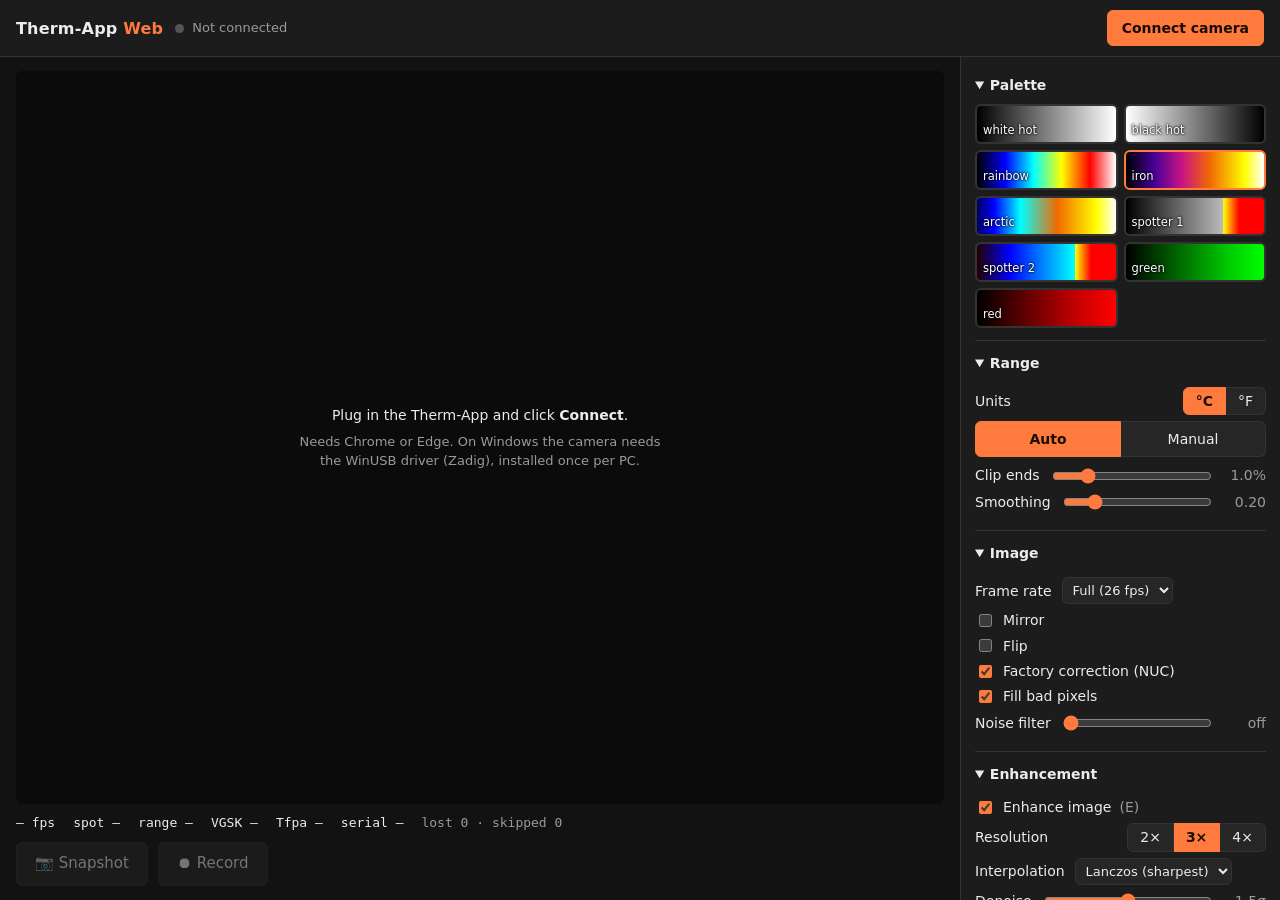
<file: web/index.html>
<!doctype html>
<html lang="en">
<head>
<meta charset="utf-8">
<meta name="viewport" content="width=device-width, initial-scale=1, viewport-fit=cover">
<title>Therm-App Web</title>
<meta name="theme-color" content="#121212">
<link rel="manifest" href="manifest.webmanifest">
<link rel="icon" href="icons/favicon-32.png" sizes="32x32">
<link rel="apple-touch-icon" href="icons/icon-192.png">
<link rel="stylesheet" href="app.css">
</head>
<body>
<header class="topbar">
  <div class="brand">Therm-App <span>Web</span></div>
  <div id="status" class="status off"><i></i><span>Not connected</span></div>
  <div class="spacer"></div>
  <button id="btn-install" hidden title="Install as an app: home-screen or desktop icon, opens full-window, works offline">⤓ Install app</button>
  <button id="btn-connect" class="primary">Connect camera</button>
  <button id="btn-disconnect" hidden>Disconnect</button>
</header>

<main class="layout">
  <section class="stage">
    <div id="banner" class="banner" hidden></div>
    <div class="viewer" id="viewer">
      <canvas id="view" width="1152" height="864"></canvas>
      <div id="rec-badge" class="rec-badge" hidden><i></i><span></span></div>
      <div id="limit-hl" class="limit-hl" hidden></div>
      <div id="placeholder" class="placeholder">
        <p>Plug in the Therm-App and <span class="only-mouse">click</span><span class="only-touch">tap</span> <b>Connect</b>.</p>
        <p class="hint">Needs Chrome or Edge. On Windows the camera needs the WinUSB driver (Zadig), installed once per PC.</p>
      </div>
    </div>
    <!-- Touch layouts only: camera-style controls (a column at the right in landscape, a row in portrait). -->
    <nav id="rail" class="rail" aria-label="Camera controls">
      <button id="t-connect" class="primary">Connect</button>
      <button id="t-snap" class="t-big" disabled aria-label="Snapshot">📷</button>
      <button id="t-rec" class="t-big t-rec" disabled aria-label="Record"><i></i></button>
      <button id="t-palette" aria-label="Next palette"><span class="t-swatch"></span></button>
      <button id="t-range" aria-label="Range mode">Auto</button>
      <button id="t-settings" aria-label="Settings">⚙</button>
      <button id="t-full" aria-label="Full screen">⛶</button>
    </nav>
    <div class="readout">
      <span id="ro-fps">– fps</span>
      <span id="ro-spot">spot –</span>
      <span id="ro-range">range –</span>
      <span id="ro-vgsk" class="ro-detail">VGSK –</span>
      <span id="ro-tfpa" class="ro-detail">Tfpa –</span>
      <span id="ro-serial" class="ro-detail">serial –</span>
      <span id="ro-dropped" class="dim" title="Lost: corrupted, or (at full rate) made by the sensor but never received. Skipped: received but not drawn because the page was busy.">lost 0 · skipped 0</span>
    </div>
    <div class="capture-bar">
      <button id="btn-snap" class="big" disabled title="Snapshot (Space)">📷 Snapshot</button>
      <button id="btn-rec" class="big" disabled title="Record video (R)">⏺ Record</button>
      <span id="capture-msg" class="dim"></span>
    </div>
  </section>

  <div id="scrim" class="scrim"></div>
  <aside class="panel" id="panel">
    <div id="tabs" class="tabs" role="tablist"></div>
    <details open>
      <summary>Palette</summary>
      <div id="palettes" class="swatches"></div>
    </details>

    <details open>
      <summary>Range</summary>
      <div class="row">Units
        <div class="seg compact" id="units">
          <button data-unit="C">°C</button>
          <button data-unit="F">°F</button>
        </div>
      </div>
      <div class="seg" id="range-mode">
        <button data-mode="auto">Auto</button>
        <button data-mode="manual">Manual</button>
      </div>
      <p class="note top only-touch-block">Tip: tap the max or min temperature on the colour bar, then swipe up or down on the image to adjust it.</p>
      <div id="auto-range">
        <label class="row">Clip ends <input id="agc-ignore" type="range" min="0" max="5" step="0.1"><output id="agc-ignore-v"></output></label>
        <label class="row">Smoothing <input id="agc-smooth" type="range" min="0.02" max="1" step="0.01"><output id="agc-smooth-v"></output></label>
      </div>
      <div id="manual-range" hidden>
        <div class="row range-row"><span class="lbl">Max</span><input id="rng-hi" type="range"><span class="stepper"><button class="step" data-which="hi" data-dir="-1" aria-label="Lower max">−</button><input id="rng-hi-n" type="number"><button class="step" data-which="hi" data-dir="1" aria-label="Raise max">+</button></span><span class="unit"></span></div>
        <div class="row range-row"><span class="lbl">Min</span><input id="rng-lo" type="range"><span class="stepper"><button class="step" data-which="lo" data-dir="-1" aria-label="Lower min">−</button><input id="rng-lo-n" type="number"><button class="step" data-which="lo" data-dir="1" aria-label="Raise min">+</button></span><span class="unit"></span></div>
        <p class="note">Manual starts from the current auto range, so switching to it freezes the colours. Drag, type, or step by 0.1° with − / + (hold to repeat)<span class="only-mouse"> or the mouse wheel (Shift for 1°)</span>.</p>
      </div>
    </details>

    <details open>
      <summary>Image</summary>
      <label class="row">Frame rate
        <select id="opt-fps" title="Camera frame rate">
          <option value="25">Full (26 fps)</option>
          <option value="20">20 fps</option>
          <option value="15">15 fps</option>
          <option value="10">10 fps</option>
          <option value="9">9 fps</option>
          <option value="5">5 fps</option>
          <option value="2">2 fps</option>
          <option value="1">1 fps</option>
        </select>
      </label>
      <label class="check"><input id="opt-mirror" type="checkbox"> Mirror</label>
      <label class="check"><input id="opt-flip" type="checkbox"> Flip</label>
      <label class="check"><input id="opt-nuc" type="checkbox"> Factory correction (NUC)</label>
      <label class="check"><input id="opt-badpix" type="checkbox"> Fill bad pixels</label>
      <label class="row">Noise filter <input id="opt-temporal" type="range" min="0" max="0.9" step="0.05"><output id="opt-temporal-v"></output></label>
    </details>

    <details open>
      <summary>Enhancement</summary>
      <label class="check"><input id="enh-on" type="checkbox"> Enhance image <span class="dim only-mouse">(E)</span></label>
      <div class="row">Resolution
        <div class="seg compact" id="enh-scale">
          <button data-scale="2">2×</button>
          <button data-scale="3">3×</button>
          <button data-scale="4">4×</button>
        </div>
      </div>
      <label class="row">Interpolation
        <select id="enh-interp">
          <option value="lanczos">Lanczos (sharpest)</option>
          <option value="bicubic">Bicubic</option>
          <option value="bilinear">Bilinear</option>
          <option value="nearest">Nearest (pixels)</option>
        </select>
      </label>
      <label class="row">Denoise <input id="enh-denoise" type="range" min="0" max="3" step="0.1"><output id="enh-denoise-v"></output></label>
      <label class="row">Detail <input id="enh-detail" type="range" min="1" max="4" step="0.1"><output id="enh-detail-v"></output></label>
      <p class="note" id="enh-note">Edge-preserving denoise and halo-free detail boost, on the GPU. Only the picture changes: spot, min/max and saved temperatures use the unenhanced data. Noise now <span id="enh-noise">–</span>.</p>
    </details>

    <details open>
      <summary>Dark frame</summary>
      <p class="note top">Cover the lens with something of uniform temperature that fills the whole view, such as a lens cap, book or piece of card left at room temperature for a while. Then click Capture.</p>
      <div class="row">
        <button id="btn-dark" class="small" disabled>Capture dark frame</button>
        <select id="dark-frames" title="Frames averaged">
          <option value="16">16 frames</option>
          <option value="32">32 frames</option>
          <option value="64">64 frames</option>
        </select>
      </div>
      <label class="check"><input id="opt-dark" type="checkbox"> Apply dark frame</label>
      <p class="note" id="dark-status">No dark frame for this camera.</p>
      <button id="btn-dark-clear" class="small" hidden>Clear dark frame</button>
    </details>

    <details open>
      <summary>Overlays</summary>
      <label class="check"><input id="ov-spot" type="checkbox"> Spot meter <span class="dim">(click image to move)</span></label>
      <label class="check"><input id="ov-extremes" type="checkbox"> Min / max markers</label>
      <label class="check"><input id="ov-colorbar" type="checkbox"> Colour bar</label>
    </details>

    <details>
      <summary>Camera</summary>
      <label class="check"><input id="vgsk-auto" type="checkbox"> Automatic bias (VGSK)</label>
      <label class="row">VGSK <input id="vgsk-manual" type="range" min="1300" max="1580" step="1"><output id="vgsk-manual-v"></output></label>
      <p class="note">The bias keeps the sensor at the operating point the factory calibration was made at. Leave it automatic for correct temperatures. Raw mean <span id="vgsk-mean">–</span> / target <span id="vgsk-target">–</span>.</p>
    </details>

    <details open>
      <summary>Capture</summary>
      <div class="row folder">Save to <b id="folder-name">Downloads</b> <button id="btn-folder" class="small">Choose folder…</button></div>
      <label class="check"><input id="cap-tiff" type="checkbox"> Also save temperatures (32-bit TIFF, °C)</label>
      <label class="check"><input id="cap-raw" type="checkbox"> Also save raw USB frame</label>
      <label class="row">Video format <select id="vid-format"></select></label>
      <label class="row">Video quality
        <select id="vid-quality">
          <option value="standard">Standard</option>
          <option value="high">High</option>
          <option value="maximum">Maximum</option>
        </select>
      </label>
      <p class="note">Snapshots save the view as PNG. The TIFF holds every pixel's temperature in °C, for analysis or re-colouring. Video: <span id="video-fmt">–</span>.</p>
    </details>

    <details>
      <summary>Calibration</summary>
      <p class="note" id="cal-status">No camera connected.</p>
      <button id="btn-import" class="small">Import calibration folder…</button>
      <button id="btn-import-files" class="small">Pick the files instead…</button>
      <input id="file-import" type="file" webkitdirectory multiple hidden>
      <input id="file-import-files" type="file" multiple hidden>
      <ul id="cal-list" class="cal-list"></ul>
      <p class="note">Each camera has factory calibration files that the old Android app kept in <code>/sdcard/ThermApp/&lt;serial&gt;/</code>. Opgal's download server no longer exists, so import that folder once. If folder selection doesn't work, connect the camera, tap "Pick the files instead", and select all of <code>0.bin</code>–<code>11.bin</code>. The calibration stays in this browser and is never uploaded.</p>
    </details>


    <p class="keys dim only-mouse">Keys: Space snapshot · R record · P/Shift+P palette · M mirror · F flip · A auto/manual range · E enhancement</p>
  </aside>
</main>

<script type="module" src="js/main.js"></script>
</body>
</html>
</file>
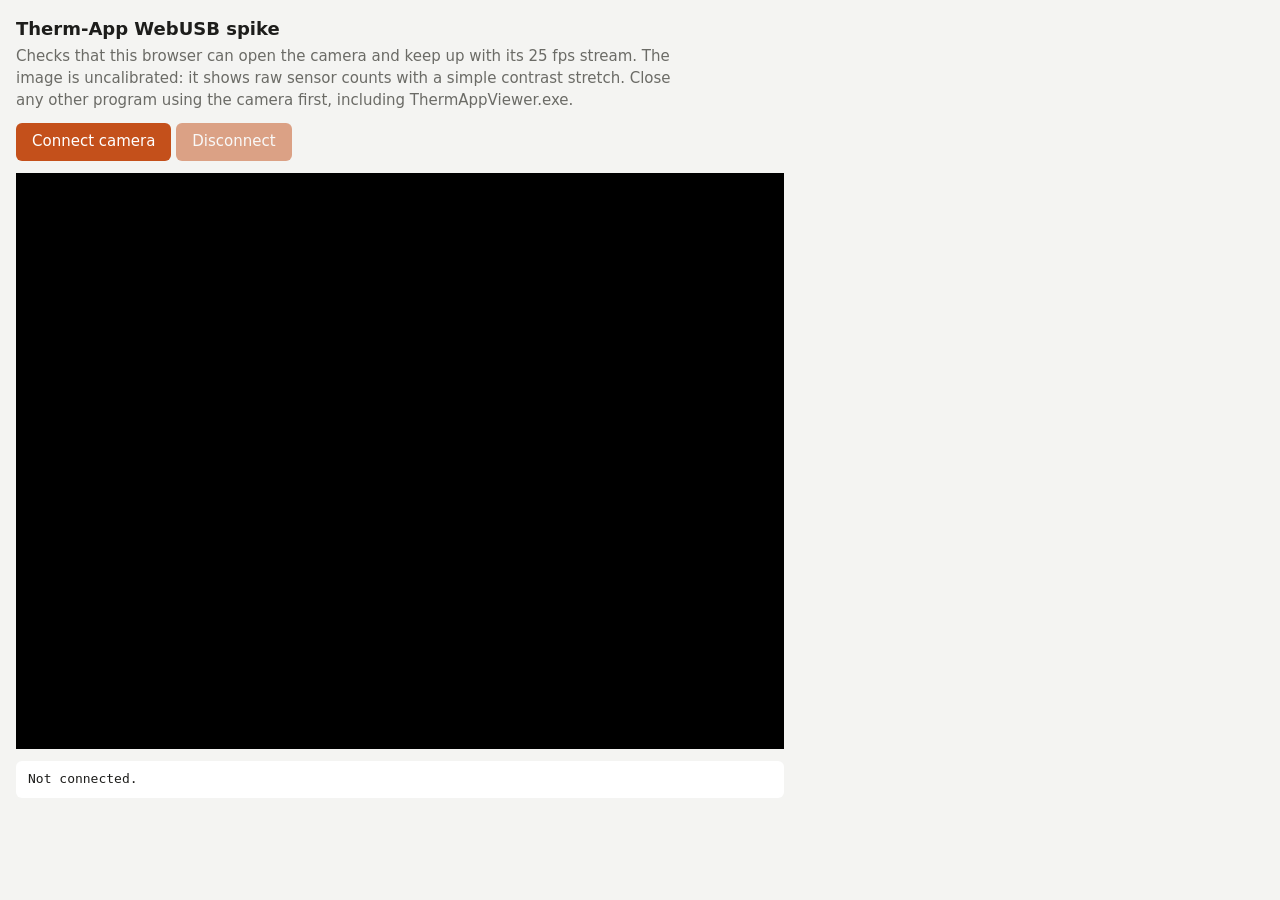
<file: web/spike.html>
<!doctype html>
<html lang="en">
<head>
<meta charset="utf-8">
<meta name="viewport" content="width=device-width, initial-scale=1">
<title>Therm-App WebUSB spike</title>
<style>
  :root { color-scheme: light dark; --bg: #f4f4f2; --fg: #1d1d1b; --muted: #6b6b66; --accent: #c4501b; --panel: #ffffff; }
  @media (prefers-color-scheme: dark) { :root { --bg: #161615; --fg: #ecece8; --muted: #9a9a94; --accent: #ff7a3d; --panel: #222220; } }
  body { margin: 0; padding: 16px; background: var(--bg); color: var(--fg); font: 15px/1.45 system-ui, sans-serif; }
  h1 { font-size: 18px; margin: 0 0 4px; }
  p { margin: 0 0 12px; color: var(--muted); max-width: 70ch; }
  button { font: inherit; padding: 8px 16px; border-radius: 6px; border: 0; background: var(--accent); color: #fff; cursor: pointer; }
  button:disabled { opacity: .5; cursor: default; }
  canvas { display: block; width: 100%; max-width: 768px; aspect-ratio: 4 / 3; margin: 12px 0; background: #000; image-rendering: pixelated; }
  #stats { font: 13px/1.6 ui-monospace, monospace; background: var(--panel); padding: 8px 12px; border-radius: 6px; max-width: 744px; white-space: pre-wrap; }
  .err { color: #d33; }
</style>
</head>
<body>
<h1>Therm-App WebUSB spike</h1>
<p>Checks that this browser can open the camera and keep up with its 25 fps stream. The image is uncalibrated: it shows raw sensor counts with a simple contrast stretch. Close any other program using the camera first, including ThermAppViewer.exe.</p>
<button id="connect">Connect camera</button>
<button id="disconnect" disabled>Disconnect</button>
<canvas id="view" width="384" height="288"></canvas>
<div id="stats">Not connected.</div>

<script>
"use strict";
const VID = 0x1772, PID = 0x0002, EP_OUT = 2, EP_IN = 1;
const W = 384, H = 288, HEADER = 64, FRAME = 221696;
const MAGIC = [0xa5, 0xa5, 0xa5, 0xa5, 0xa5, 0xa5, 0xd5, 0xa5];
const READ_SIZE = 16384 * 16, IN_FLIGHT = 3;
// SDK default configuration (thermapp.sdk.p); word 4 = 2 streams video, word 18 = VGSK bias.
const config = new Uint16Array([0xA5A5, 0xA5A5, 0xA5A5, 0xA5D5, 2, 0, 0, 0, 0, 288, 384, 288, 384, 25, 0, 0,
  1884, 2949, 1520, 2048, 2949, 2949, 0, 1392, 2949, 64, 0, 0, 80, 3, 0, 4095]);

const $ = (id) => document.getElementById(id);
const ctx = $("view").getContext("2d");
const img = ctx.createImageData(W, H);
let dev = null, running = false;
const stats = { frames: 0, dropped: 0, bytes: 0, t0: 0, serial: 0, tfpa: 0, vgsk: 0, lo: 0, hi: 0, fps: 0 };

// Growable byte buffer for frame sync across USB transfer boundaries.
let buf = new Uint8Array(FRAME * 4), len = 0;

function append(view) {
  if (len + view.byteLength > buf.length) {
    const bigger = new Uint8Array((len + view.byteLength) * 2);
    bigger.set(buf.subarray(0, len));
    buf = bigger;
  }
  buf.set(new Uint8Array(view.buffer, view.byteOffset, view.byteLength), len);
  len += view.byteLength;
}

function findMagic(from) {
  outer: for (let i = from; i + MAGIC.length <= len; i++) {
    for (let k = 0; k < MAGIC.length; k++) if (buf[i + k] !== MAGIC[k]) continue outer;
    return i;
  }
  return -1;
}

function consume(n) { buf.copyWithin(0, n, len); len -= n; }

function extractFrames() {
  for (;;) {
    const start = findMagic(0);
    if (start < 0) { if (len > 8) consume(len - 8); return; }
    if (start > 0) consume(start);
    if (len < FRAME) return;
    if (len >= FRAME + 4 && !(buf[FRAME] === 0xa5 && buf[FRAME + 1] === 0xa5 && buf[FRAME + 2] === 0xa5 && buf[FRAME + 3] === 0xa5)) {
      stats.dropped++; consume(8); continue;
    }
    onFrame(buf.slice(0, FRAME));
    consume(FRAME);
  }
}

let lastDraw = 0;
function onFrame(frame) {
  stats.frames++;
  const dv = new DataView(frame.buffer);
  stats.serial = dv.getUint32(10, true);
  stats.tfpa = dv.getUint16(30, true);
  stats.vgsk = dv.getUint16(36, true);
  const now = performance.now();
  if (now - lastDraw < 30) return;  // draw at most ~30 Hz
  lastDraw = now;
  const px = new Int16Array(frame.buffer, HEADER, W * H);
  // Contrast stretch from a sparse sample, ignoring the outer border.
  let lo = 32767, hi = -32768;
  for (let y = 8; y < H - 8; y += 3) for (let x = 8; x < W - 8; x += 3) {
    const v = px[y * W + x]; if (v < lo) lo = v; if (v > hi) hi = v;
  }
  stats.lo = lo; stats.hi = hi;
  const scale = 255 / Math.max(hi - lo, 1), d = img.data;
  for (let i = 0; i < W * H; i++) {
    const g = Math.max(0, Math.min(255, (px[i] - lo) * scale));
    d[4 * i] = d[4 * i + 1] = d[4 * i + 2] = g; d[4 * i + 3] = 255;
  }
  ctx.putImageData(img, 0, 0);
}

async function sendConfig() { await dev.transferOut(EP_OUT, config); }

async function reader() {
  // Keep several bulk reads queued so the camera's FIFO never stalls.
  const pending = [];
  for (let i = 0; i < IN_FLIGHT; i++) pending.push(dev.transferIn(EP_IN, READ_SIZE));
  let lastCfg = 0;
  while (running) {
    const r = await pending.shift();
    if (running) pending.push(dev.transferIn(EP_IN, READ_SIZE));
    if (r.status === "ok" && r.data.byteLength) { stats.bytes += r.data.byteLength; append(r.data); extractFrames(); }
    const now = performance.now();
    if (now - lastCfg > 50) { lastCfg = now; sendConfig().catch(() => {}); }
  }
}

function showStats() {
  if (!running) return;
  const secs = (performance.now() - stats.t0) / 1000;
  stats.fps = stats.frames / secs;
  $("stats").textContent =
    `serial   ${stats.serial}\n` +
    `frames   ${stats.frames}  (${stats.fps.toFixed(1)} fps avg)   dropped ${stats.dropped}\n` +
    `USB      ${(stats.bytes / secs / 1e6).toFixed(2)} MB/s\n` +
    `header   Tfpa ${stats.tfpa}   VGSK ${stats.vgsk}\n` +
    `raw      ${stats.lo} … ${stats.hi}\n` +
    `browser  ${navigator.userAgent}`;
  setTimeout(showStats, 500);
}

async function connect() {
  if (!("usb" in navigator)) throw new Error("This browser has no WebUSB. Use Chrome or Edge, served from https:// or localhost.");
  dev = await navigator.usb.requestDevice({ filters: [{ vendorId: VID, productId: PID }] });
  await dev.open();
  if (dev.configuration === null) await dev.selectConfiguration(1);
  await dev.claimInterface(0);
  await sendConfig();
  running = true;
  Object.assign(stats, { frames: 0, dropped: 0, bytes: 0, t0: performance.now() });
  $("connect").disabled = true; $("disconnect").disabled = false;
  showStats();
  reader().catch(fail);
}

async function disconnect() {
  running = false;
  $("connect").disabled = false; $("disconnect").disabled = true;
  if (dev) {
    try { config[4] = 1; await sendConfig(); config[4] = 2; } catch {}
    try { await dev.close(); } catch {}
    dev = null;
  }
}

function fail(e) {
  running = false;
  $("connect").disabled = false; $("disconnect").disabled = true;
  $("stats").innerHTML = `<span class="err">${String(e && e.message || e)}</span>`;
}

$("connect").onclick = () => connect().catch(fail);
$("disconnect").onclick = () => disconnect();
</script>
</body>
</html>
</file>
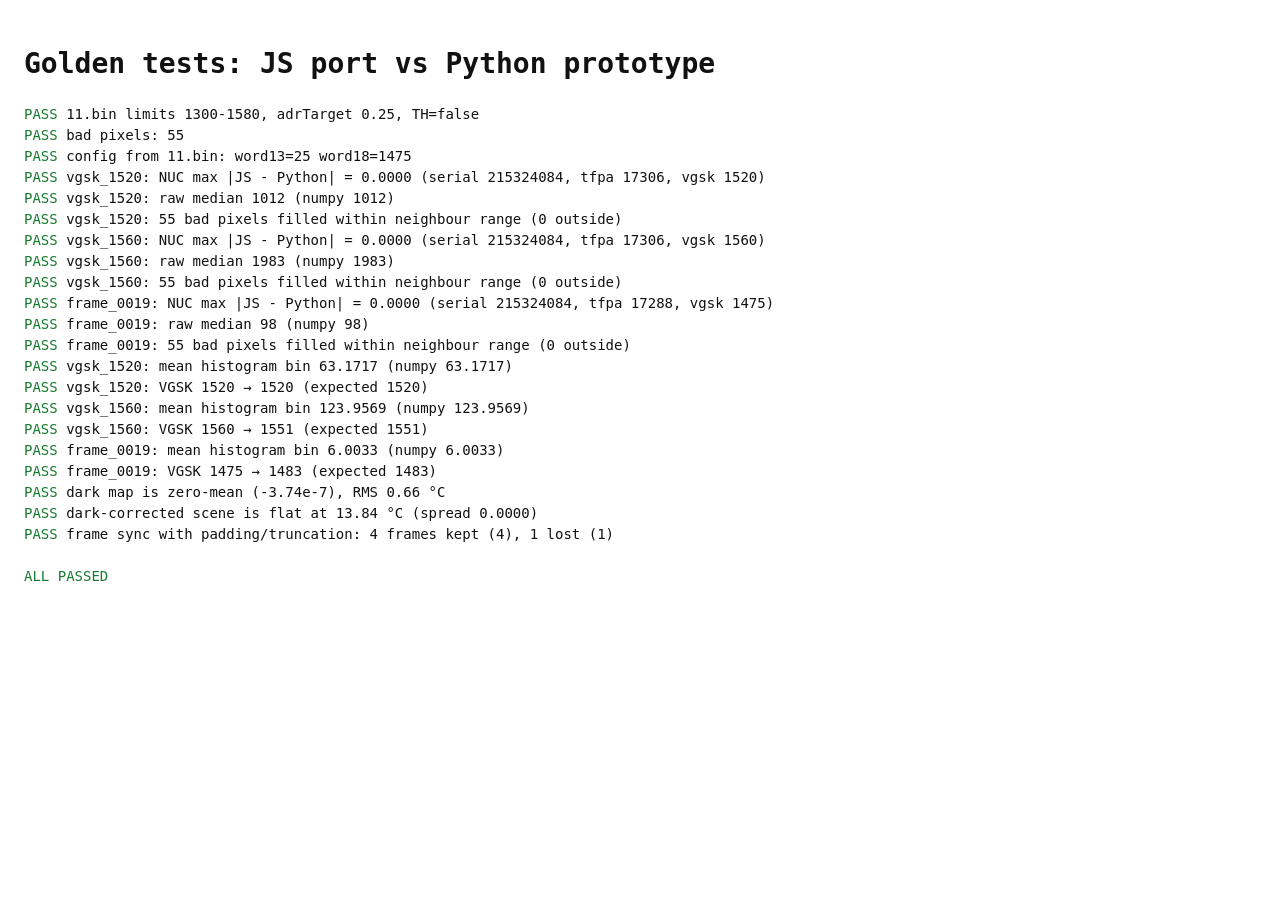
<file: web/test/golden.html>
<!doctype html>
<html lang="en">
<head>
<meta charset="utf-8">
<title>Therm-App golden tests</title>
<style>
  body { font: 14px/1.5 ui-monospace, monospace; padding: 16px; background: #fff; color: #111; }
  .pass { color: #187a2f; } .fail { color: #c0281b; font-weight: bold; }
</style>
</head>
<body>
<h1>Golden tests: JS port vs Python prototype</h1>
<pre id="out">running…</pre>
<script type="module">
import { applyNuc, rawMedian, fillBadPixels, rawCenterOfMass, VgskController, DarkFrameAccumulator, subtractOffset } from "../js/processing.js";
import { calibrationMaps, checkCalibration, fetchCalibration } from "../js/calibration.js";
import { configFrom11bin, framePixels, parseHeader, PIXELS } from "../js/protocol.js";

const out = document.getElementById("out");
const lines = [];
let failures = 0;
const check = (ok, msg) => { if (!ok) failures++; lines.push(`<span class="${ok ? "pass" : "fail"}">${ok ? "PASS" : "FAIL"}</span> ${msg}`); };

const files = await fetchCalibration("../../calibration/215324084/");
const info = checkCalibration(files);
check(info.vgskMin === 1300 && info.vgskMax === 1580 && Math.abs(info.adrTarget - 0.25) < 1e-6 && !info.isTH,
  `11.bin limits ${info.vgskMin}-${info.vgskMax}, adrTarget ${info.adrTarget}, TH=${info.isTH}`);
const maps = calibrationMaps(files);
check(maps.badPixels.length === 55, `bad pixels: ${maps.badPixels.length}`);
const cfg = configFrom11bin(files["11.bin"]);
check(cfg[13] === 25 && cfg[18] === 1475 && cfg[3] === 0xA5D5, `config from 11.bin: word13=${cfg[13]} word18=${cfg[18]}`);

const expectMedian = { vgsk_1520: 1012, vgsk_1560: 1983, frame_0019: 98 };
for (const name of ["vgsk_1520", "vgsk_1560", "frame_0019"]) {
  const raw = await (await fetch(`../../prototype/captures/${name}.raw`)).arrayBuffer();
  const ref = new Float32Array(await (await fetch(`ref_${name}.f32`)).arrayBuffer());
  const h = parseHeader(raw);
  const img = applyNuc(framePixels(raw), h.tfpa, h.vgsk, maps, new Float32Array(PIXELS));
  let maxErr = 0;
  for (let i = 0; i < PIXELS; i++) maxErr = Math.max(maxErr, Math.abs(img[i] - ref[i]));
  check(maxErr < 0.5, `${name}: NUC max |JS - Python| = ${maxErr.toFixed(4)} (serial ${h.serial}, tfpa ${h.tfpa}, vgsk ${h.vgsk})`);
  const med = rawMedian(framePixels(raw));
  check(Math.abs(med - expectMedian[name]) <= 1, `${name}: raw median ${med} (numpy ${expectMedian[name]})`);
  const isBad = new Uint8Array(PIXELS); for (const i of maps.badPixels) isBad[i] = 1;
  fillBadPixels(img, maps.badPixels, isBad);
  // Each filled value must lie within the range of the good pixels around it.
  let outside = 0;
  for (const i of maps.badPixels) {
    const x0 = i % 384, y0 = (i / 384) | 0;
    let lo = Infinity, hi = -Infinity;
    for (let y = Math.max(0, y0 - 2); y <= Math.min(287, y0 + 2); y++)
      for (let x = Math.max(0, x0 - 2); x <= Math.min(383, x0 + 2); x++) {
        const j = y * 384 + x;
        if (!isBad[j]) { lo = Math.min(lo, img[j]); hi = Math.max(hi, img[j]); }
      }
    if (img[i] < lo || img[i] > hi) outside++;
  }
  check(outside === 0, `${name}: ${maps.badPixels.length} bad pixels filled within neighbour range (${outside} outside)`);
}
// VGSK loop (port of native Func1): mean bin from numpy, expected next DAC value worked by hand.
const expectBin = { vgsk_1520: [63.1717, 1520], vgsk_1560: [123.9569, 1551], frame_0019: [6.0033, 1483] };
for (const [name, [bin, next]] of Object.entries(expectBin)) {
  const raw = await (await fetch(`../../prototype/captures/${name}.raw`)).arrayBuffer();
  const words = new Uint16Array(raw, 0, 32 + PIXELS);
  const got = rawCenterOfMass(words);
  check(Math.abs(got - bin) < 1e-3, `${name}: mean histogram bin ${got.toFixed(4)} (numpy ${bin})`);
  const ctl = new VgskController(1300, 1580, 0.25, parseHeader(raw).vgsk);
  check(ctl.update(words) === next, `${name}: VGSK ${parseHeader(raw).vgsk} → ${ctl.value} (expected ${next})`);
}

// Dark frame: a map built from a scene, subtracted from the same scene, leaves a flat image
// at the scene's mean temperature (the map is zero-mean, so absolute level is kept).
{
  const raw = await (await fetch("../../prototype/captures/vgsk_1520.raw")).arrayBuffer();
  const h = parseHeader(raw);
  const isBad = new Uint8Array(PIXELS); for (const i of maps.badPixels) isBad[i] = 1;
  const img = fillBadPixels(applyNuc(framePixels(raw), h.tfpa, h.vgsk, maps, new Float32Array(PIXELS)), maps.badPixels, isBad);
  const acc = new DarkFrameAccumulator(4, isBad);
  for (let k = 0; k < 4; k++) acc.add(img, h);
  const { offset, stats } = acc.finish();
  let mapMean = 0; for (let i = 0; i < PIXELS; i++) if (!isBad[i]) mapMean += offset[i];
  mapMean /= PIXELS - maps.badPixels.length;
  const flat = subtractOffset(Float32Array.from(img), offset);
  let lo = Infinity, hi = -Infinity; for (const v of flat) { lo = Math.min(lo, v); hi = Math.max(hi, v); }
  check(Math.abs(mapMean) < 1e-3, `dark map is zero-mean (${mapMean.toExponential(2)}), RMS ${(stats.std / 100).toFixed(2)} °C`);
  check(hi - lo < 0.01 && Math.abs(lo - stats.mean) < 0.01, `dark-corrected scene is flat at ${(lo / 100).toFixed(2)} °C (spread ${(hi - lo).toFixed(4)})`);
}

// Frame sync: below 25 fps the camera sends frames back to back, separated by padding, or
// preceded by junk. Good frames must all be kept, and a truncated one counted as lost.
{
  const { ThermAppUsb } = await import("../js/usb.js");
  const F = new Uint8Array(await (await fetch("../../prototype/captures/vgsk_1520.raw")).arrayBuffer());
  const pad = (n) => new Uint8Array(n).map((_, i) => (i * 37) & 0xff);
  const parts = [pad(5120), F, F, pad(11776), F, F.subarray(0, 100000), F, pad(2560)];
  const stream = new Uint8Array(parts.reduce((a, p) => a + p.length, 0));
  let o = 0; for (const p of parts) { stream.set(p, o); o += p.length; }
  let frames = 0; const u = new ThermAppUsb({}, () => frames++);
  for (let i = 0; i < stream.length; i += 65536) { u._append(new DataView(stream.buffer, i, Math.min(65536, stream.length - i))); u._extract(); }
  check(frames === 4 && u.stats.dropped === 1, `frame sync with padding/truncation: ${frames} frames kept (4), ${u.stats.dropped} lost (1)`);
}

lines.push("", failures ? `<span class="fail">${failures} FAILED</span>` : `<span class="pass">ALL PASSED</span>`);
out.innerHTML = lines.join("\n");
document.title = failures ? "FAIL" : "PASS";
</script>
</body>
</html>
</file>
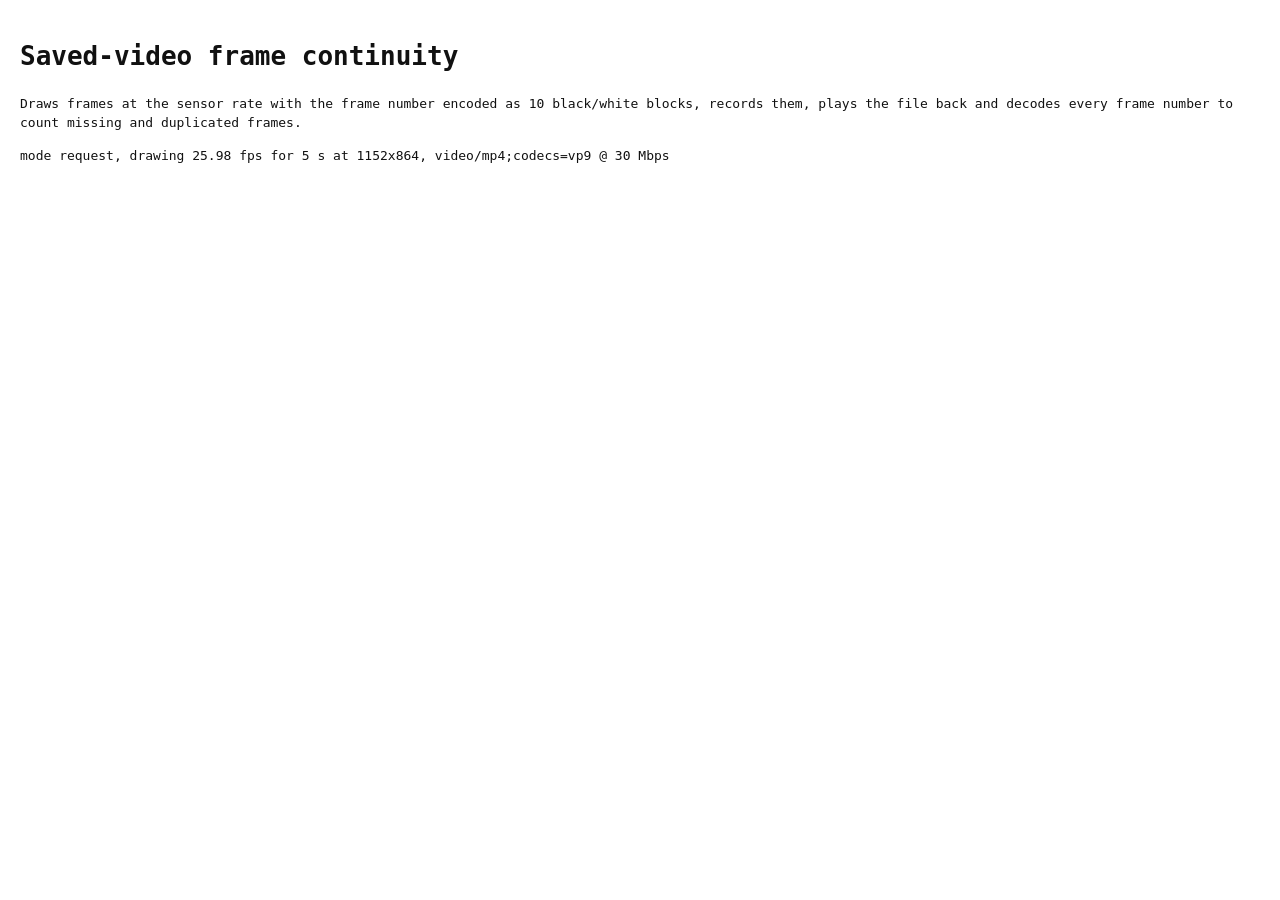
<file: web/test/video-frames.html>
<!doctype html>
<html lang="en">
<head>
<meta charset="utf-8">
<title>Video frame-drop test</title>
<style>body { font: 13px/1.5 ui-monospace, monospace; padding: 12px; background: #fff; color: #111; } canvas, video { display: none; }</style>
</head>
<body>
<h1>Saved-video frame continuity</h1>
<p>Draws frames at the sensor rate with the frame number encoded as 10 black/white blocks, records them, plays the file back and decodes every frame number to count missing and duplicated frames.</p>
<pre id="out">running…</pre>
<canvas id="c"></canvas>
<script type="module">
const params = new URLSearchParams(location.search);
const SCALE = Number(params.get("scale") || 3), FPS = Number(params.get("fps") || 25.98), SECS = Number(params.get("secs") || 5);
const MODE = params.get("mode") || "request";   // "rate": captureStream(N) | "request": captureStream(0) + requestFrame()
const RATE = Number(params.get("rate") || 25);
const TYPE = params.get("type") || "video/mp4;codecs=vp9";
const MBPS = Number(params.get("mbps") || 30);
const out = document.getElementById("out");
const log = (s) => { out.textContent = (out.textContent === "running…" ? "" : out.textContent) + s + "\n"; };

const canvas = document.getElementById("c");
canvas.width = 384 * SCALE; canvas.height = 288 * SCALE;
const ctx = canvas.getContext("2d");
const BITS = 10, BLOCK = 48;

// Busy noise background (like thermal video) plus the frame number as blocks along the top.
const noise = ctx.createImageData(canvas.width, canvas.height);
function draw(k) {
  const d = noise.data;
  let s = (k * 2654435761) >>> 0;
  for (let i = 0; i < d.length; i += 4) {
    s = (s * 1664525 + 1013904223) >>> 0;
    const v = 90 + (s >>> 26);
    d[i] = v + 60; d[i + 1] = v; d[i + 2] = v + 30; d[i + 3] = 255;
  }
  ctx.putImageData(noise, 0, 0);
  for (let b = 0; b < BITS; b++) {
    ctx.fillStyle = (k >> b) & 1 ? "#fff" : "#000";
    ctx.fillRect(8 + b * (BLOCK + 8), 8, BLOCK, BLOCK);
  }
}

function decode(px, w) {
  let k = 0;
  for (let b = 0; b < BITS; b++) {
    const x = 8 + b * (BLOCK + 8) + BLOCK / 2, y = 8 + BLOCK / 2, i = 4 * (y * w + x);
    if (px[i] + px[i + 1] + px[i + 2] > 3 * 128) k |= 1 << b;
  }
  return k;
}

// mode=app: record through the app's own VideoRecorder (captureStream(0) + pushFrame).
async function recordWithApp() {
  const { VideoRecorder } = await import("../js/capture.js");
  const chunks = [];
  const folder = { name: "test", createWritable: async () => ({ write: async (b) => chunks.push(b), close: async () => {} }) };
  const rec = new VideoRecorder(canvas, folder);
  rec.fps = 25; rec.quality = params.get("quality") || "high";
  rec.format = TYPE.includes("webm") ? "webm-vp9" : TYPE.includes("avc") ? "mp4-h264" : "mp4-vp9";
  await rec.start();
  const total = Math.round(FPS * SECS), t0 = performance.now();
  let lateDraws = 0;
  for (let k = 0; k < total; k++) {
    const wait = t0 + k * 1000 / FPS - performance.now();
    if (wait > 0) await new Promise((r) => setTimeout(r, wait)); else lateDraws++;
    draw(k);
    rec.pushFrame();
  }
  const pushed = rec.frames;
  await new Promise((r) => setTimeout(r, 200));
  await rec.stop();
  return { blob: new Blob(chunks, { type: TYPE }), total, lateDraws, stats: { pushed, requestedMbps: (rec.bitrate() / 1e6).toFixed(1) } };
}

async function record() {
  if (MODE === "app") return recordWithApp();
  const stream = canvas.captureStream(MODE === "rate" ? RATE : 0);
  const track = stream.getVideoTracks()[0];
  const rec = new MediaRecorder(stream, { mimeType: TYPE, videoBitsPerSecond: MBPS * 1e6 });
  const chunks = [];
  rec.ondataavailable = (e) => e.data.size && chunks.push(e.data);
  const done = new Promise((r) => (rec.onstop = r));
  rec.start(1000);
  const total = Math.round(FPS * SECS), t0 = performance.now();
  let lateDraws = 0;
  for (let k = 0; k < total; k++) {
    const due = t0 + k * 1000 / FPS;
    const wait = due - performance.now();
    if (wait > 0) await new Promise((r) => setTimeout(r, wait)); else lateDraws++;
    draw(k);
    if (MODE === "request") track.requestFrame();
  }
  const stats = track.stats ? { delivered: track.stats.deliveredFrames, discarded: track.stats.discardedFrames, total: track.stats.totalFrames } : null;
  await new Promise((r) => setTimeout(r, 200));
  rec.stop();
  await done;
  return { blob: new Blob(chunks, { type: TYPE }), total, lateDraws, stats };
}

// Visit every frame by seeking in steps shorter than a frame interval (works in a hidden tab,
// unlike playback). Each frame shows up one or more times; gaps in the decoded numbers are drops.
async function decodeAll(blob) {
  const v = document.createElement("video");
  v.muted = true; v.preload = "auto"; v.src = URL.createObjectURL(blob);
  await new Promise((r) => (v.onloadeddata = r));
  const c = document.createElement("canvas"); c.width = canvas.width; c.height = 64;
  const cx = c.getContext("2d", { willReadFrequently: true });
  const seen = [];
  for (let t = 0; t < v.duration; t += 1 / 60) {
    v.currentTime = t;
    await new Promise((r) => (v.onseeked = r));
    cx.drawImage(v, 0, 0, c.width, 64, 0, 0, c.width, 64);
    const k = decode(cx.getImageData(0, 0, c.width, 64).data, c.width);
    if (seen[seen.length - 1] !== k) seen.push(k);
  }
  return { seen, playerSkips: 0, duration: v.duration };
}

log(`mode ${MODE}${MODE === "rate" ? " (" + RATE + ")" : ""}, drawing ${FPS} fps for ${SECS} s at ${canvas.width}x${canvas.height}, ${TYPE} @ ${MBPS} Mbps`);
const r = await record();
const d = await decodeAll(r.blob);
const uniq = [...new Set(d.seen)].sort((a, b) => a - b);
const dupes = d.seen.length - uniq.length;
let missing = 0;
for (let i = 1; i < uniq.length; i++) missing += uniq[i] - uniq[i - 1] - 1;
log(`drawn ${r.total} (late draws ${r.lateDraws}); track stats ${JSON.stringify(r.stats)}`);
log(`file: ${(r.blob.size / 1e6).toFixed(1)} MB, duration ${d.duration.toFixed(2)} s; decoded ${d.seen.length} frames, ${uniq.length} unique (first ${uniq[0]}, last ${uniq[uniq.length - 1]})`);
log(`MISSING ${missing} of ${uniq[uniq.length - 1] - uniq[0] + 1} (${(100 * missing / (uniq[uniq.length - 1] - uniq[0] + 1)).toFixed(1)}%), out-of-order/repeated ${dupes}`);
const gaps = []; for (let i = 1; i < uniq.length; i++) if (uniq[i] - uniq[i - 1] > 1) gaps.push(uniq[i - 1] + 1);
log(`first missing frames: ${gaps.slice(0, 12).join(", ")}`);
document.title = "done";
</script>
</body>
</html>
</file>
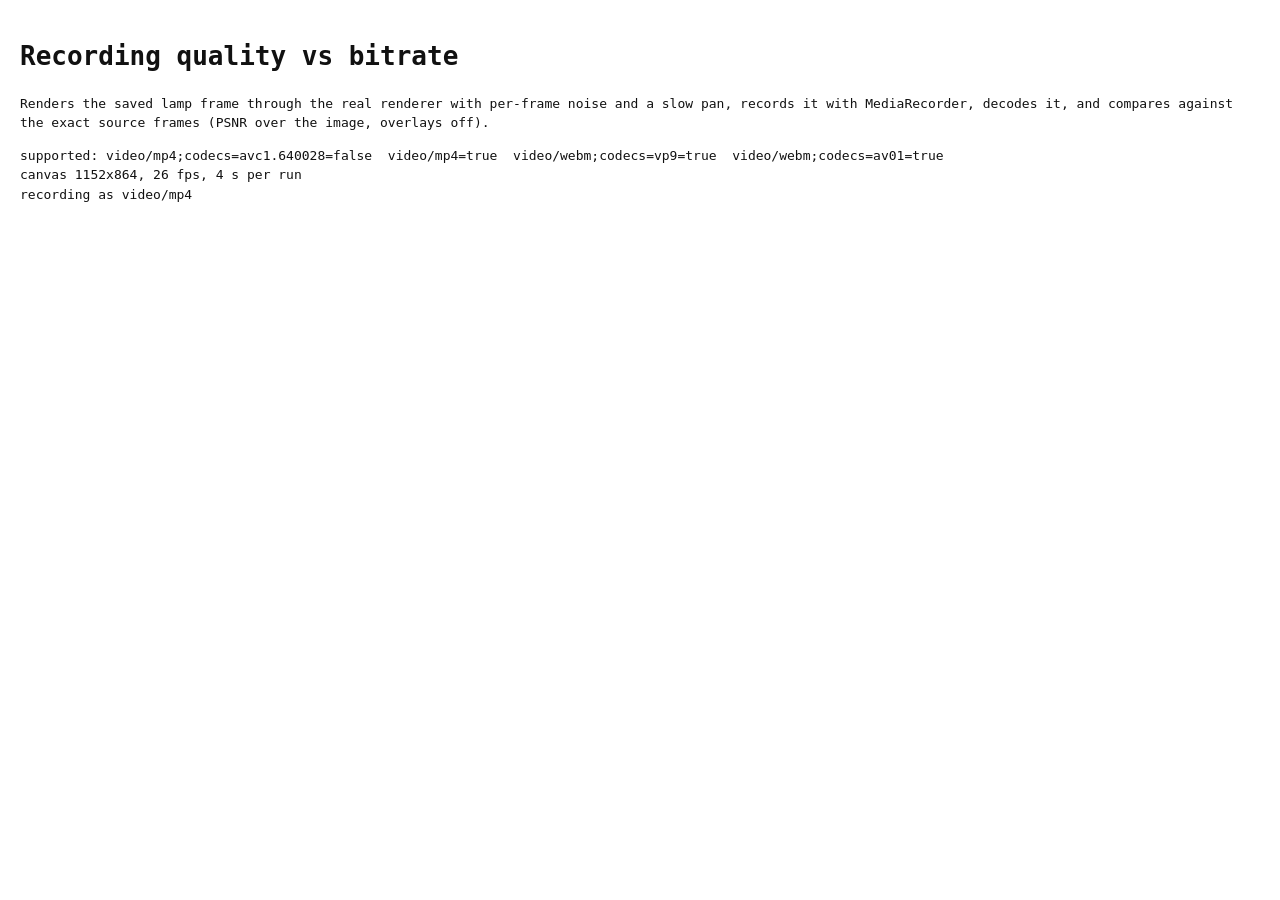
<file: web/test/video-quality.html>
<!doctype html>
<html lang="en">
<head>
<meta charset="utf-8">
<title>Video recording quality test</title>
<style>body { font: 13px/1.5 ui-monospace, monospace; padding: 12px; background: #fff; color: #111; } canvas { display: none; }</style>
</head>
<body>
<h1>Recording quality vs bitrate</h1>
<p>Renders the saved lamp frame through the real renderer with per-frame noise and a slow pan, records it with MediaRecorder, decodes it, and compares against the exact source frames (PSNR over the image, overlays off).</p>
<pre id="out">running…</pre>
<canvas id="c" width="1152" height="864"></canvas>
<script type="module">
import { applyNuc, fillBadPixels } from "../js/processing.js";
import { calibrationMaps, fetchCalibration } from "../js/calibration.js";
import { framePixels, parseHeader, PIXELS } from "../js/protocol.js";
import { Agc, Renderer } from "../js/view.js";
import { PALETTES } from "../js/palettes.js";
import { estimateNoise } from "../js/enhance.js";

const out = document.getElementById("out");
const log = (s) => { out.textContent = (out.textContent === "running…" ? "" : out.textContent) + s + "\n"; };
const params = new URLSearchParams(location.search);
const SCALE = Number(params.get("scale") || 3), FPS = 26, SECONDS = Number(params.get("secs") || 4);
const BITRATES = (params.get("rates") || "8,20,40").split(",").map(Number);
const TYPES = ["video/mp4;codecs=avc1.640028", "video/mp4", "video/webm;codecs=vp9", "video/webm;codecs=av01"];

log("supported: " + TYPES.map((t) => `${t}=${MediaRecorder.isTypeSupported(t)}`).join("  "));
const files = await fetchCalibration("../../calibration/215324084/");
const maps = calibrationMaps(files);
const raw = await (await fetch("../../prototype/captures/vgsk_1520.raw")).arrayBuffer();
const h = parseHeader(raw);
const base = applyNuc(framePixels(raw), h.tfpa, h.vgsk, maps, new Float32Array(PIXELS));
const isBad = new Uint8Array(PIXELS); for (const i of maps.badPixels) isBad[i] = 1;
fillBadPixels(base, maps.badPixels, isBad);

// Deterministic frame k: base scene panned by k/8 px horizontally plus 0.09 °C Gaussian noise.
const STATIC = params.get("static") === "1";
function sceneFrame(k) {
  if (STATIC) return base;
  let s = (k + 1) * 2654435761 >>> 0;
  const rnd = () => ((s = (s * 1664525 + 1013904223) >>> 0) / 4294967296);
  const img = new Float32Array(PIXELS), shift = (k / 8) % 40;
  for (let y = 0; y < 288; y++) for (let x = 0; x < 384; x++) {
    const sx = Math.min(383, x + shift), x0 = Math.floor(sx), f = sx - x0, x1 = Math.min(383, x0 + 1);
    const v = base[y * 384 + x0] * (1 - f) + base[y * 384 + x1] * f;
    const g = Math.sqrt(-2 * Math.log(rnd() + 1e-12)) * Math.cos(2 * Math.PI * rnd());
    img[y * 384 + x] = v + 9 * g;
  }
  return img;
}

const canvas = document.getElementById("c");
const r = new Renderer(canvas);
r.setPalette(PALETTES[3].stops);
r.overlays = { spot: false, extremes: false, colorbar: false };
r.enhance.scale = SCALE;
const agc = new Agc(); agc.update(base); const lo = agc.lo, hi = agc.hi;
const noise = estimateNoise(sceneFrame(0), 384, 288);
const drawFrame = (k) => r.draw(sceneFrame(k), lo, hi, { unitScale: 0.01, noise });
drawFrame(0);
log(`canvas ${canvas.width}x${canvas.height}, ${FPS} fps, ${SECONDS} s per run`);

// Reference pixels for frame k (rendered on demand into a scratch canvas).
const refCanvas = document.createElement("canvas"); refCanvas.width = canvas.width; refCanvas.height = canvas.height;
const ref = new Renderer(refCanvas); ref.setPalette(PALETTES[3].stops); ref.overlays = r.overlays; ref.enhance.scale = SCALE;
function refPixels(k) { ref.draw(sceneFrame(k), lo, hi, { unitScale: 0.01, noise }); return refCanvas.getContext("2d").getImageData(0, 0, refCanvas.width, refCanvas.height).data; }
function psnr(a, b) { let se = 0, n = 0; for (let i = 0; i < a.length; i += 4) for (let c = 0; c < 3; c++) { const d = a[i + c] - b[i + c]; se += d * d; n++; } return 10 * Math.log10(255 * 255 / (se / n)); }
const luma = (p, i) => 0.299 * p[i] + 0.587 * p[i + 1] + 0.114 * p[i + 2];
function analyse(got, want) {
  const bias = [0, 0, 0]; let se = 0, n = 0, lo = [255, 255, 255], loW = [255, 255, 255], hiG = [0, 0, 0], hiW = [0, 0, 0];
  for (let i = 0; i < got.length; i += 4) {
    for (let c = 0; c < 3; c++) {
      bias[c] += got[i + c] - want[i + c];
      lo[c] = Math.min(lo[c], got[i + c]); loW[c] = Math.min(loW[c], want[i + c]);
      hiG[c] = Math.max(hiG[c], got[i + c]); hiW[c] = Math.max(hiW[c], want[i + c]);
    }
    const d = luma(got, i) - luma(want, i); se += d * d; n++;
  }
  return { bias: bias.map((b) => (b / n).toFixed(1)).join("/"), lumaPsnr: (10 * Math.log10(255 * 255 / (se / n))).toFixed(2),
    range: `got min ${lo.join(",")} max ${hiG.join(",")} vs source min ${loW.join(",")} max ${hiW.join(",")}` };
}

async function record(type, mbps) {
  const stream = canvas.captureStream(0);
  const track = stream.getVideoTracks()[0];
  const rec = new MediaRecorder(stream, { mimeType: type, videoBitsPerSecond: mbps * 1e6 });
  const chunks = [];
  rec.ondataavailable = (e) => e.data.size && chunks.push(e.data);
  const done = new Promise((res) => (rec.onstop = res));
  rec.start(1000);
  const total = FPS * SECONDS, t0 = performance.now();
  for (let k = 0; k < total; k++) {
    drawFrame(k);
    track.requestFrame();
    const wait = t0 + (k + 1) * 1000 / FPS - performance.now();
    if (wait > 0) await new Promise((res) => setTimeout(res, wait));
  }
  rec.stop();
  await done;
  return new Blob(chunks, { type });
}

async function measure(blob) {
  const v = document.createElement("video");
  v.muted = true; v.src = URL.createObjectURL(blob);
  await new Promise((res) => (v.onloadeddata = res));
  const vc = document.createElement("canvas"); vc.width = canvas.width; vc.height = canvas.height;
  const vx = vc.getContext("2d", { willReadFrequently: true });
  const scores = [];
  for (const t of [0.8, 1.6, 2.4, 3.2].filter((t) => t < SECONDS - 0.3)) {
    v.currentTime = t;
    await new Promise((res) => (v.onseeked = res));
    vx.drawImage(v, 0, 0, vc.width, vc.height);
    const got = vx.getImageData(0, 0, vc.width, vc.height).data;
    // Frame timing in the file is approximate: take the best match among nearby source frames.
    const k0 = Math.round(t * FPS);
    let best = 0, bestK = k0;
    for (let k = k0 - 3; k <= k0 + 3; k++) { const p = psnr(got, refPixels(k)); if (p > best) { best = p; bestK = k; } }
    scores.push(best);
    if (scores.length === 1) measure.detail = analyse(got, refPixels(bestK));
  }
  return scores.reduce((a, b) => a + b, 0) / scores.length;
}

const type = params.get("type") || TYPES.find((t) => MediaRecorder.isTypeSupported(t));
log(`recording as ${type}`);
for (const mbps of BITRATES) {
  const blob = await record(type, mbps);
  const actual = blob.size * 8 / SECONDS / 1e6;
  const q = await measure(blob);
  log(`requested ${mbps} Mbps → actual ${actual.toFixed(1)} Mbps, ${(blob.size / 1e6).toFixed(1)} MB, PSNR ${q.toFixed(2)} dB, ${(actual * 3600 / 8 / 1000).toFixed(1)} GB/hour`);
  const d = measure.detail;
  log(`    RGB bias ${d.bias}, luma PSNR ${d.lumaPsnr} dB, ${d.range}`);
}
log("done");
document.title = "done";
</script>
</body>
</html>
</file>
<file: web/app.css>
:root {
  color-scheme: dark;
  --bg: #121212;
  --panel: #1c1c1c;
  --panel-2: #262626;
  --line: #333;
  --fg: #ececec;
  --muted: #9a9a9a;
  --accent: #ff7a3d;
  --accent-fg: #1a0d05;
  --ok: #34c759;
  --warn: #ffb020;
  --err: #ff453a;
  --radius: 8px;
}

* { box-sizing: border-box; }
[hidden] { display: none !important; }
html, body { margin: 0; height: 100%; }
body { background: var(--bg); color: var(--fg); font: 14px/1.45 system-ui, -apple-system, "Segoe UI", sans-serif; display: flex; flex-direction: column; }
button { font: inherit; color: var(--fg); background: var(--panel-2); border: 1px solid var(--line); border-radius: 6px; padding: 7px 14px; cursor: pointer; }
button:hover:not(:disabled) { border-color: #555; }
button:disabled { opacity: 0.45; cursor: default; }
button.primary { background: var(--accent); color: var(--accent-fg); border-color: var(--accent); font-weight: 600; }
button.small { padding: 4px 10px; font-size: 13px; }
button.big { padding: 10px 18px; font-size: 15px; }
button.recording { background: var(--err); border-color: var(--err); color: #fff; }
code { font-size: 12px; }
.dim { color: var(--muted); }

.topbar { display: flex; align-items: center; gap: 12px; padding: 10px 16px; border-bottom: 1px solid var(--line); background: var(--panel); }
.brand { font-weight: 700; font-size: 16px; letter-spacing: 0.2px; }
.brand span { color: var(--accent); }
.spacer { flex: 1; }
.status { display: flex; align-items: center; gap: 8px; color: var(--muted); font-size: 13px; }
.status i { width: 9px; height: 9px; border-radius: 50%; background: #555; }
.status.on i { background: var(--ok); }
.status.wait i { background: var(--warn); }
.status.err i { background: var(--err); }
.status.err { color: var(--err); }

.layout { flex: 1; min-height: 0; display: grid; grid-template-columns: 1fr 320px; }
.stage { display: flex; flex-direction: column; gap: 10px; padding: 14px 16px; min-width: 0; min-height: 0; }
.viewer { position: relative; flex: 1; min-height: 0; display: flex; align-items: center; justify-content: center; background: #000; border-radius: var(--radius); overflow: hidden; }
.viewer canvas { max-width: 100%; max-height: 100%; aspect-ratio: 4 / 3; cursor: crosshair; display: block; }
/* Recording status: HTML over the canvas, so it is visible but never recorded. */
.rec-badge { position: absolute; top: 10px; left: 10px; display: flex; align-items: center; gap: 8px; padding: 4px 10px; border-radius: 6px; background: rgba(0, 0, 0, 0.6); color: #fff; font: 600 13px/1.4 ui-monospace, "Cascadia Mono", Consolas, monospace; pointer-events: none; }
.rec-badge i { width: 10px; height: 10px; border-radius: 50%; background: var(--err); animation: rec-blink 1s steps(2, start) infinite; }
@keyframes rec-blink { to { visibility: hidden; } }
.rec-badge.warn { background: rgba(120, 70, 0, 0.85); color: #ffd9a0; }
.placeholder { position: absolute; inset: 0; display: flex; flex-direction: column; align-items: center; justify-content: center; text-align: center; padding: 24px; background: #0b0b0b; }
.placeholder p { margin: 4px 0; max-width: 46ch; }
.placeholder .hint { color: var(--muted); font-size: 13px; }

.banner { background: #3a2a0f; border: 1px solid #6b4b14; color: #ffd9a0; padding: 10px 14px; border-radius: var(--radius); font-size: 13px; }
.banner button { margin-left: 8px; }

.readout { display: flex; flex-wrap: wrap; gap: 6px 18px; font: 13px/1.4 ui-monospace, "Cascadia Mono", Consolas, monospace; color: var(--fg); }
.capture-bar { display: flex; align-items: center; gap: 10px; flex-wrap: wrap; }

.panel { background: var(--panel); border-left: 1px solid var(--line); overflow-y: auto; padding: 6px 14px 16px; }
.panel details { border-bottom: 1px solid var(--line); padding: 8px 0 12px; }
.panel summary { cursor: pointer; font-weight: 600; padding: 4px 0 8px; list-style-position: inside; }
.row { display: flex; align-items: center; gap: 10px; margin: 6px 0; }
.row input[type=range] { flex: 1; accent-color: var(--accent); }
.row input[type=number] { width: 100px; background: var(--panel-2); color: var(--fg); border: 1px solid var(--line); border-radius: 5px; padding: 4px 6px; font: inherit; }
.row output { width: 42px; text-align: right; font-variant-numeric: tabular-nums; color: var(--muted); }
.row.folder { flex-wrap: wrap; }
.check { display: flex; align-items: center; gap: 8px; margin: 5px 0; }
.check input { accent-color: var(--accent); }
.note { color: var(--muted); font-size: 12.5px; margin: 8px 0 0; }
.note.top { margin: 0 0 8px; }
select { font: inherit; font-size: 13px; color: var(--fg); background: var(--panel-2); border: 1px solid var(--line); border-radius: 6px; padding: 4px 6px; }
.keys { font-size: 12px; margin-top: 12px; }

.seg { display: flex; margin-bottom: 8px; }
.seg button { flex: 1; border-radius: 0; }
.seg button:first-child { border-radius: 6px 0 0 6px; }
.seg button:last-child { border-radius: 0 6px 6px 0; }
.seg button + button { border-left: 0; }
.seg button.active { background: var(--accent); border-color: var(--accent); color: var(--accent-fg); font-weight: 600; }
.seg.compact { margin: 0 0 0 auto; }
.seg.compact button { flex: none; padding: 3px 12px; }
.range-row .lbl { width: 30px; }
.range-row input[type=number] { width: 68px; }
.range-row .unit { width: 18px; color: var(--muted); }

.swatches { display: grid; grid-template-columns: repeat(2, 1fr); gap: 6px; }
.swatches button { padding: 0; height: 40px; position: relative; overflow: hidden; border-width: 2px; }
.swatches button span { position: absolute; left: 6px; bottom: 3px; font-size: 11.5px; color: #fff; text-shadow: 0 0 3px #000, 0 0 2px #000; }
.swatches button.active { border-color: var(--accent); }

.cal-list { list-style: none; padding: 0; margin: 8px 0 0; }
.cal-list li { display: flex; align-items: center; justify-content: space-between; gap: 8px; padding: 4px 0; font-size: 13px; }

@media (max-width: 820px) {
  .layout { grid-template-columns: 1fr; grid-template-rows: auto auto; }
  .stage { padding: 10px 16px; }
  .viewer { flex: none; aspect-ratio: 4 / 3; }
  .panel { border-left: 0; border-top: 1px solid var(--line); overflow: visible; }
  body { height: auto; }
}

/* ---------------------------------------------------------------------------------------
   Touch layouts. html.touch is set when the device reports a coarse pointer and no hover
   (phones, tablets), or with ?ui=touch. Desktop rules above are unchanged.
   --------------------------------------------------------------------------------------- */
.rail, .scrim, .tabs, .only-touch, .only-touch-block { display: none; }
.stepper { display: inline-flex; align-items: center; gap: 4px; }
.step { padding: 2px 8px; min-width: 28px; font-size: 15px; line-height: 1; }

html.touch body { touch-action: manipulation; -webkit-tap-highlight-color: transparent; }
html.touch .only-mouse { display: none !important; }
html.touch .only-touch { display: inline; }
html.touch .only-touch-block { display: block; }
html.touch #btn-connect, html.touch #btn-disconnect, html.touch #btn-snap, html.touch #btn-rec { display: none; }
html.touch .viewer canvas { touch-action: manipulation; }

/* Bigger targets */
html.touch button { min-height: 44px; }
html.touch .check { min-height: 40px; gap: 12px; }
html.touch .check input { width: 22px; height: 22px; }
html.touch .row { min-height: 44px; }
html.touch input[type=range] { height: 32px; }
html.touch select, html.touch .row input[type=number] { font-size: 16px; min-height: 40px; }
html.touch .step { min-width: 44px; min-height: 40px; font-size: 22px; }
html.touch .seg button { min-height: 40px; }
html.touch .swatches button { height: 48px; }
html.touch .range-row { flex-wrap: wrap; }
html.touch .range-row input[type=range] { flex: 1 1 100%; order: 3; }

/* Settings as tabs instead of one long column */
html.touch .panel { min-width: 0; }
html.touch .tabs { display: flex; gap: 6px; overflow-x: auto; position: sticky; top: 0; z-index: 2; padding: 10px 0 8px; background: var(--panel); scrollbar-width: none; }
html.touch .tabs button { flex: none; min-height: 36px; padding: 4px 14px; border-radius: 999px; font-size: 14px; }
html.touch .tabs button.active { background: var(--accent); border-color: var(--accent); color: var(--accent-fg); font-weight: 600; }
html.touch .panel summary { display: none; }
html.touch .panel details { border-bottom: 0; padding-top: 4px; }
html.touch .panel details.tab-hidden { display: none; }

/* Camera control rail */
html.touch .rail { display: flex; align-items: center; gap: 8px; }
.rail button { width: 52px; height: 52px; padding: 0; border-radius: 14px; font-size: 22px; display: inline-flex; align-items: center; justify-content: center; }
.rail #t-connect { width: auto; min-width: 64px; padding: 0 10px; font-size: 13px; }
.rail #t-range { font-size: 13px; font-weight: 600; }
.rail .t-big { width: 64px; height: 64px; border-radius: 50%; font-size: 26px; }
.rail .t-rec i { width: 24px; height: 24px; border-radius: 50%; background: var(--err); transition: border-radius 0.15s; }
.rail .t-rec.recording { background: #3a0f0c; border-color: var(--err); }
.rail .t-rec.recording i { border-radius: 4px; width: 20px; height: 20px; }
.rail .t-swatch { width: 28px; height: 28px; border-radius: 50%; border: 2px solid rgba(255, 255, 255, 0.5); }
.rail button:disabled { opacity: 0.35; }

/* Portrait: image on top, controls row, then tabs */
@media (orientation: portrait) {
  /* minmax(0, …) so the scrolling tab row can't widen the page */
  html.touch .layout { grid-template-columns: minmax(0, 1fr); grid-template-rows: auto auto; }
  html.touch body { height: auto; }
  html.touch .topbar { padding: 8px 16px; }
  html.touch .brand { font-size: 15px; }
  html.touch .stage { padding: 10px 12px; gap: 8px; }
  html.touch .viewer { flex: none; aspect-ratio: 4 / 3; }
  html.touch .rail { justify-content: space-between; }
  html.touch .panel { border-left: 0; border-top: 1px solid var(--line); overflow: visible; padding: 0 16px 24px; }
  html.touch .capture-bar { min-height: 20px; }
}

/* Landscape: full-height image, rail at the right, settings in a drawer */
@media (orientation: landscape) {
  html.touch { --rail: 92px; }
  html.touch body { height: 100dvh; overflow: hidden; }
  html.touch .topbar { position: fixed; top: 0; left: 0; z-index: 6; background: transparent; border: 0; padding: 8px 12px; pointer-events: none; }
  html.touch .brand, html.touch .topbar .spacer { display: none; }
  html.touch .status { background: rgba(0, 0, 0, 0.6); padding: 4px 10px; border-radius: 6px; color: #fff; }
  html.touch .status.on { display: none; }
  html.touch .layout { display: block; }
  html.touch .stage { position: fixed; top: 0; bottom: 0; left: 0; right: var(--rail); padding: 0; gap: 0; }
  html.touch .viewer { position: absolute; inset: 0; border-radius: 0; aspect-ratio: auto; }
  html.touch .rec-badge { top: 8px; left: 8px; }
  html.touch .readout { position: absolute; left: 8px; right: 8px; bottom: 6px; z-index: 3; pointer-events: none; gap: 2px 12px; font-size: 12px; color: #fff; text-shadow: 0 0 3px #000, 0 0 2px #000; }
  html.touch .readout .ro-detail { display: none; }
  html.touch .banner { position: absolute; top: 8px; left: 50%; transform: translateX(-50%); z-index: 4; width: min(90%, 520px); }
  html.touch .capture-bar { position: absolute; top: 8px; left: 50%; transform: translateX(-50%); z-index: 4; pointer-events: none; }
  html.touch #capture-msg:not(:empty) { background: rgba(0, 0, 0, 0.7); color: #fff; padding: 6px 12px; border-radius: 6px; font-size: 13px; }
  html.touch .rail { position: fixed; top: 0; right: 0; bottom: 0; width: var(--rail); flex-direction: column; justify-content: space-evenly; padding: max(8px, env(safe-area-inset-top)) 0 max(8px, env(safe-area-inset-bottom)); background: var(--panel); border-left: 1px solid var(--line); z-index: 10; }
  /* Seven buttons must fit short phone screens (~360 px tall) */
  html.touch .rail button { width: 52px; height: min(44px, 10.5dvh); min-height: 0; }
  html.touch .rail .t-big { width: min(60px, 14dvh); height: min(60px, 14dvh); }
  html.touch .rail #t-connect { width: 76px; min-width: 0; font-size: 12px; }
  html.touch .panel { position: fixed; top: 0; bottom: 0; right: var(--rail); width: min(400px, 75vw); z-index: 20; border-left: 1px solid var(--line); padding: 0 16px 24px; transform: translateX(calc(100% + var(--rail))); transition: transform 0.2s ease; overflow-y: auto; }
  html.touch.drawer-open .panel { transform: none; }
  html.touch.drawer-open .scrim { display: block; position: fixed; top: 0; bottom: 0; left: 0; right: var(--rail); z-index: 15; background: rgba(0, 0, 0, 0.35); }
  html.touch.drawer-open #t-settings { background: var(--accent); color: var(--accent-fg); border-color: var(--accent); }
}

/* Selected colour-bar limit (touch): an HTML outline over the canvas label, so it's never recorded. */
.limit-hl { position: absolute; z-index: 3; pointer-events: none; border: 2px solid var(--accent); border-radius: 6px; background: rgba(255, 122, 61, 0.22); box-shadow: 0 0 0 2px rgba(0, 0, 0, 0.5); }
.limit-hl::after { content: "↕"; position: absolute; right: calc(100% + 4px); top: 50%; transform: translateY(-50%); color: var(--accent); font-weight: 700; text-shadow: 0 0 3px #000; }

/* Header install button (shown only when the browser offers installation) */
#btn-install { white-space: nowrap; }
@media (orientation: landscape) {
  html.touch .topbar #btn-install { pointer-events: auto; min-height: 36px; padding: 4px 12px; font-size: 13px; background: rgba(0, 0, 0, 0.6); border-color: rgba(255, 255, 255, 0.25); color: #fff; }
}
</file>
